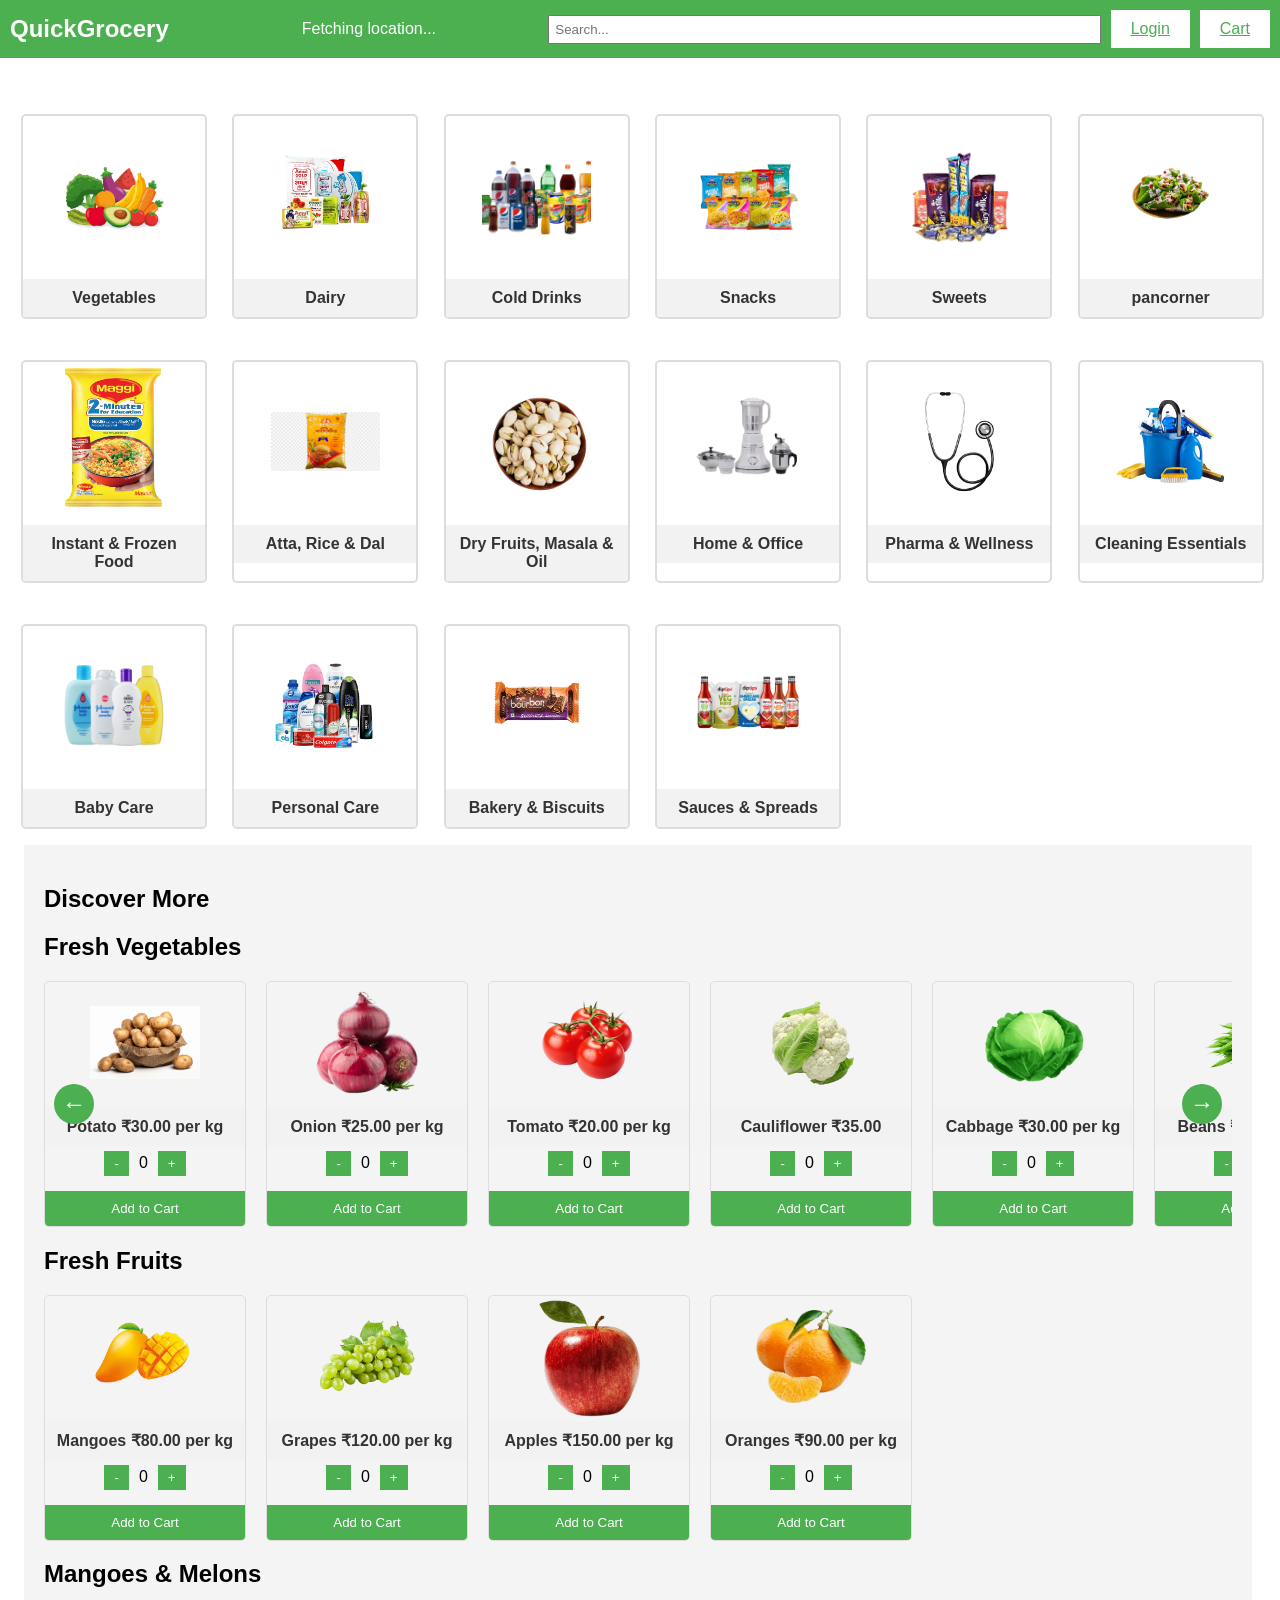
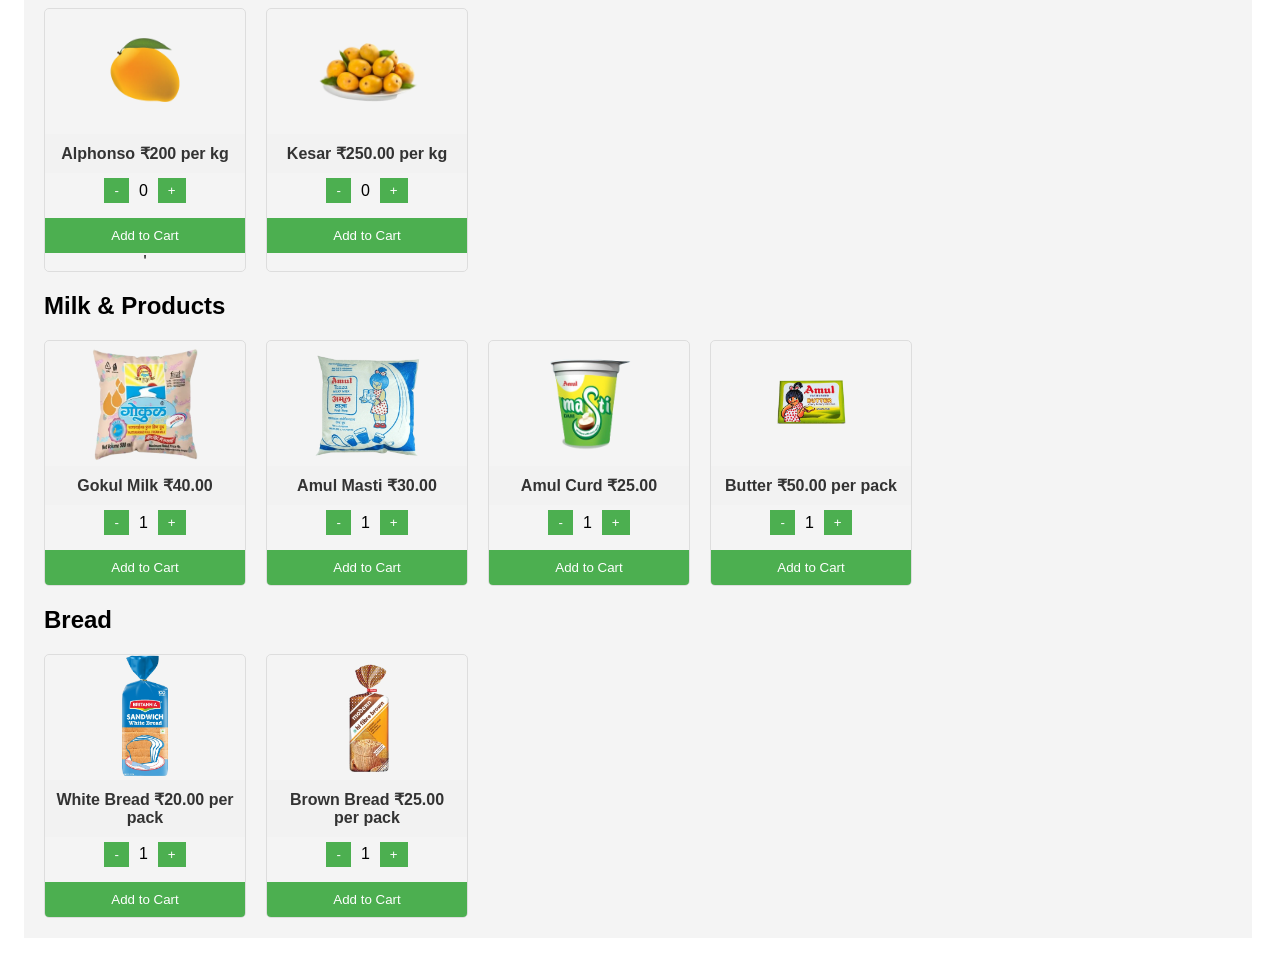
<file: index.html>
<!DOCTYPE html>
<html lang="en">
<head>
    <meta charset="UTF-8">
    <meta name="viewport" content="width=device-width, initial-scale=1.0">
    <title>Quick Grocery Store</title>
</head>
<body>
    <header>
        <div class="logo">QuickGrocery</div>
        <div class="location" id="location">Fetching location...</div>
        <input type="text" class="search" placeholder="Search...">
        <a href="login.html" class="login">Login</a>
        <a href="cart.html" class="cart">Cart</a>
    </header>
    <main>
       <main>
    <section>
        <div class="sections">
           
            <figure class="section">
                <a href="vegetables.html">
                    <img src="Src/vegitable.png" alt="Vegetables">
                    <figcaption class="section-name">Vegetables</figcaption>
                </a>
            </figure>
            <figure class="section">
                <a href="dairy.html">
                    <img src="Src/dairy.png" alt="Dairy">
                    <figcaption class="section-name">Dairy</figcaption>
                </a>
            </figure>
            <figure class="section">
                <a href="colddrinks.html">
                    <img src="Src/cols.png" alt="Cold Drinks">
                    <figcaption class="section-name">Cold Drinks</figcaption>
                </a>
            </figure>
            <figure class="section">
                <a href="snacks.html">
                    <img src="Src/snacs.png" alt="Snacks">
                    <figcaption class="section-name">Snacks</figcaption>
                </a>
            </figure>
            <figure class="section">
                <a href="sweets.html">
                    <img src="Src/sweet.png" alt="Sweets">
                    <figcaption class="section-name">Sweets</figcaption>
                </a>
            </figure>
            <figure class="section">
                <a href="pancorner.html">
                    <img src="Src/paan.png" alt="pancorner">
                    <figcaption class="section-name">pancorner</figcaption>
                </a>
            </figure>
            <figure class="section">
                <a href=" Instant & Frozen Food.html">
                    <img src="Src/Instant & Frozen Food.png" alt=" Instant & Frozen Food e">
                    <figcaption class="section-name"> Instant & Frozen Food </figcaption>
                </a>
            </figure>
            <figure class="section">
                <a href=" Atta, Rice & Dal.html">
                    <img src="Src/Atta.png" alt=" Atta, Rice & Dal">
                    <figcaption class="section-name"> Atta, Rice & Dal</figcaption>
                </a>
            </figure>
            <figure class="section">
                <a href="Dry Fruits, Masala & Oil.html">
                    <img src="Src/Dry Fruits, Masala & Oil.png" alt="Dry Fruits, Masala & Oil">
                    <figcaption class="section-name">Dry Fruits, Masala & Oil</figcaption>
                </a>
            </figure>
            <figure class="section">
                <a href="Home & Office.html">
                    <img src="Src/Home.png" alt="Home & Office">
                    <figcaption class="section-name">Home & Office</figcaption>
                </a>
            </figure>
            <figure class="section">
                <a href=" Pharma & Wellness ">
                    <img src="Src/pharma.png" alt=" Pharma & Wellness ">
                    <figcaption class="section-name"> Pharma & Wellness </figcaption>
                </a>
            </figure>
            <figure class="section">
                <a href="Cleaning Essentials.html">
                    <img src="Src/Cleaning Essentials.png" alt="Cleaning Essentials">
                    <figcaption class="section-name">Cleaning Essentials</figcaption>
                </a>
            </figure>
            <figure class="section">
                <a href="Baby Care.html">
                    <img src="Src/Baby Care.png" alt="Baby Care">
                    <figcaption class="section-name">Baby Care</figcaption>
                </a>
            </figure>
            <figure class="section">
                <a href="Personal Care.html">
                    <img src="Src/Personal Care.png" alt="Personal Care">
                    <figcaption class="section-name">Personal Care</figcaption>
                </a>
            </figure>
            <figure class="section">
                <a href="Bakery & Biscuits.html">
                    <img src="Src/Bakery & Biscuits.png" alt="Bakery & Biscuits">
                    <figcaption class="section-name">Bakery & Biscuits</figcaption>
                </a>
            </figure>
            <figure class="section">
                <a href="Sauces & Spreads.html">
                    <img src="Src/Sauces & Spreads.png" alt="Sauces & Spreads">
                    <figcaption class="section-name">Sauces & Spreads</figcaption>
                </a>
            </figure>
            </div>
       
    </section>
<section>
        <!-- Discover More Section -->
        <div class="discover-more">
            <h2>Discover More</h2>
            <div class="products" id="products"></div>
            <div class="content">
                <section id="fresh-vegetables">
                    <h2>Fresh Vegetables</h2>
                    <div class="product-container">
                        <button class="nav-arrow left-arrow">&larr;</button>
                        <div class="product-wrapper">
                            <div class="product">
                                <img src="Src/vegitable/fresh/potato.png" alt="Potato">
                                <div class="product-info">
                                    <span>Potato</span>
                                    <span>₹30.00 per kg</span>
                                </div>
                                <div class="quantity-controls">
                                    <button class="decrement">-</button>
                                    <span class="quantity-display">0</span>
                                    <button class="increment">+</button>
                                </div>
                                <button class="add-to-cart">Add to Cart</button>
                            </div>
                            <div class="product">
                                <img src="Src/vegitable/fresh/onion.png" alt="Onion">
                                <div class="product-info">
                                    <span>Onion</span>
                                    <span>₹25.00 per kg</span>
                                </div>
                                <div class="quantity-controls">
                                    <button class="decrement">-</button>
                                    <span class="quantity-display">0</span>
                                    <button class="increment">+</button>
                                </div>
                                <button class="add-to-cart">Add to Cart</button>
                            </div>
                            <div class="product">
                                <img src="Src/vegitable/fresh/tomoto.png" alt="Tomato">
                                <div class="product-info">
                                    <span>Tomato</span>
                                    <span>₹20.00 per kg</span>
                                </div>
                                <div class="quantity-controls">
                                    <button class="decrement">-</button>
                                    <span class="quantity-display">0</span>
                                    <button class="increment">+</button>
                                </div>
                                <button class="add-to-cart">Add to Cart</button>
                            </div>
                            <div class="product">
                                <img src="Src/vegitable/fresh/cauliflower.png" alt="Cauliflower">
                                <div class="product-info">
                                    <span>Cauliflower</span>
                                    <span>₹35.00 </span>
                                </div>
                                <div class="quantity-controls">
                                    <button class="decrement">-</button>
                                    <span class="quantity-display">0</span>
                                    <button class="increment">+</button>
                                </div>
                                <button class="add-to-cart">Add to Cart</button>
                            </div>
                            <div class="product">
                                <img src="Src/vegitable/fresh/cabage.png" alt="Cabbage">
                                <div class="product-info">
                                    <span>Cabbage</span>
                                    <span>₹30.00 per kg</span>
                                </div>
                                <div class="quantity-controls">
                                    <button class="decrement">-</button>
                                    <span class="quantity-display">0</span>
                                    <button class="increment">+</button>
                                </div>
                                <button class="add-to-cart">Add to Cart</button>
                            </div>
                            <div class="product">
                                <img src="Src/vegitable/fresh/bean.png" alt="Beans">
                                <div class="product-info">
                                    <span>Beans</span>
                                    <span>₹40.00 per kg</span>
                                </div>
                                <div class="quantity-controls">
                                    <button class="decrement">-</button>
                                    <span class="quantity-display">0</span>
                                    <button class="increment">+</button>
                                </div>
                                <button class="add-to-cart">Add to Cart</button>
                            </div>
                            <div class="product">
                                <img src="Src/vegitable/fresh/Cucumber.png" alt="Cucumber">
                                <div class="product-info">
                                    <span>Cucumber</span>
                                    <span>₹25.00 </span>
                                </div>
                                <div class="quantity-controls">
                                    <button class="decrement">-</button>
                                    <span class="quantity-display">0</span>
                                    <button class="increment">+</button>
                                </div>
                                <button class="add-to-cart">Add to Cart</button>
                            </div>
                            <div class="product">
                                <img src="Src/vegitable/fresh/Peas.png" alt="Frozen Peas">
                                <div class="product-info">
                                    <span> Peas</span>
                                    <span>₹60.00 per kg</span>
                                </div>
                                <div class="quantity-controls">
                                    <button class="decrement">-</button>
                                    <span class="quantity-display">0</span>
                                    <button class="increment">+</button>
                                </div>
                                <button class="add-to-cart">Add to Cart</button>
                            </div>
                        </div>
                        <button class="nav-arrow right-arrow">&rarr;</button>
                    </div>
                </section>
                
                <section id="fresh-fruits">
                    <h2>Fresh Fruits</h2>
                    <div class="subcategory">
                        <div class="product">
                            <img src="Src/vegitable/fruits/mango.png" alt="Mangoes">
                            <div class="product-info">
                                <span>Mangoes</span>
                                <span>₹80.00 per kg</span>   
                            </div>
                            
                            <div class="quantity-controls">
                                <button class="decrement">-</button>
                                <span class="quantity-display">0</span>
                                <button class="increment">+</button>
                            </div>
                            <button class="add-to-cart">Add to Cart</button>
                        </div>
                        
                        <div class="product">
                            <img src="Src/vegitable/fruits/Grapes.png" alt="Grapes">
                            <div class="product-info">
                                <span>Grapes</span>
                                <span>₹120.00 per kg</span>
                            </div>
                            <div class="quantity-controls">
                                <button class="decrement">-</button>
                                <span class="quantity-display">0</span>
                                <button class="increment">+</button>
                            </div>
                            <button class="add-to-cart">Add to Cart</button>
                        </div>
                        <div class="product">
                            <img src="Src/vegitable/fruits/Apples.png" alt="Apples">
                            <div class="product-info">
                                <span>Apples</span>
                                <span>₹150.00 per kg</span>
                            </div>
                            <div class="quantity-controls">
                                <button class="decrement">-</button>
                                <span class="quantity-display">0</span>
                                <button class="increment">+</button>
                            </div>
                            <button class="add-to-cart">Add to Cart</button>
                        </div>
                        
                        <div class="product">
                            <img src="Src/vegitable/fruits/Oranges.png" alt="Oranges">
                            <div class="product-info">
                                <span>Oranges</span>
                                <span>₹90.00 per kg</span>
                            </div>
                            <div class="quantity-controls">
                                <button class="decrement">-</button>
                                <span class="quantity-display">0</span>
                                <button class="increment">+</button>
                            </div>
                            <button class="add-to-cart">Add to Cart</button>
                        </div>
                        
                </section>
                <section id="mangoes-melons">
                    <h2>Mangoes & Melons</h2>
                    <div class="subcategory">
                        <div class="product">
                            <img src="Src/vegitable/Mango/alpson.png" alt="Alphonso">
                            <div class="product-info">
                                <span>Alphonso</span>
                                <span>₹200 per kg</span>
                                
                            </div>
                            <div class="quantity-controls">
                                <button class="decrement">-</button>
                                <span class="quantity-display">0</span>
                                <button class="increment">+</button>
                            </div>
                            <button class="add-to-cart">Add to Cart</button>'
                        </div>
                        <div class="product">
                            <img src="Src/vegitable/Mango/kesar.png" alt="Devgad Kesar">
                            <div class="product-info">
                                <span>Kesar</span>
                                <span>₹250.00 per kg</span>
                            </div>
                            <div class="quantity-controls">
                                <button class="decrement">-</button>
                                <span class="quantity-display">0</span>
                                <button class="increment">+</button>
                            </div>
                            <button class="add-to-cart">Add to Cart</button>
                        </div>
                        </div></section>
                        <div class="content">
                            <section id="milk-products">
                                <h2>Milk & Products</h2>
                                <div class="subcategory">
                                    <div class="product">
                                        <img src="Src/milk/milk/gokul.png" alt="Gokul Milk">
                                        <div class="product-info">
                                            <span>Gokul Milk</span>
                                            <span>₹40.00 </span>
                                        </div>
                                        <div class="quantity-controls">
                                            <button class="decrement">-</button>
                                            <span class="quantity-display">1</span>
                                            <button class="increment">+</button>
                                        </div>
                                        <button class="add-to-cart">Add to Cart</button>
                                    </div>
                                    <div class="product">
                                        <img src="Src/milk/milk/amul.png" alt="Amul Masti">
                                        <div class="product-info">
                                            <span>Amul Masti</span>
                                            <span>₹30.00 </span>
                                        </div>
                                        <div class="quantity-controls">
                                            <button class="decrement">-</button>
                                            <span class="quantity-display">1</span>
                                            <button class="increment">+</button>
                                        </div>
                                        <button class="add-to-cart">Add to Cart</button>
                                    </div>
                                    <div class="product">
                                        <img src="Src/milk/milk/curd.png" alt="Amul Curd">
                                        <div class="product-info">
                                            <span>Amul Curd</span>
                                            <span>₹25.00 </span>
                                        </div>
                                        <div class="quantity-controls">
                                            <button class="decrement">-</button>
                                            <span class="quantity-display">1</span>
                                            <button class="increment">+</button>
                                        </div>
                                        <button class="add-to-cart">Add to Cart</button>
                                    </div>
                                    <div class="product">
                                        <img src="Src/milk/milk/butter.png" alt="Butter">
                                        <div class="product-info">
                                            <span>Butter</span>
                                            <span>₹50.00 per pack</span>
                                        </div>
                                        <div class="quantity-controls">
                                            <button class="decrement">-</button>
                                            <span class="quantity-display">1</span>
                                            <button class="increment">+</button>
                                        </div>
                                        <button class="add-to-cart">Add to Cart</button>
                                    </div>
                                </div>
                            </section>
                            <section id="bread">
                                <h2>Bread</h2>
                                <div class="subcategory">
                                    <div class="product">
                                        <img src="Src/milk/bread/whitebread.png" alt="White Bread">
                                        <div class="product-info">
                                            <span>White Bread</span>
                                            <span>₹20.00 per pack</span>
                                        </div>
                                        <div class="quantity-controls">
                                            <button class="decrement">-</button>
                                            <span class="quantity-display">1</span>
                                            <button class="increment">+</button>
                                        </div>
                                        <button class="add-to-cart">Add to Cart</button>
                                    </div>
                                    <div class="product">
                                        <img src="Src/milk/bread/brown.png" alt="Brown Bread">
                                        <div class="product-info">
                                            <span>Brown Bread</span>
                                            <span>₹25.00 per pack</span>
                                        </div>
                                        <div class="quantity-controls">
                                            <button class="decrement">-</button>
                                            <span class="quantity-display">1</span>
                                            <button class="increment">+</button>
                                        </div>
                                        <button class="add-to-cart">Add to Cart</button>
                                    </div>
                                </div>
                            </section>
                            
        </div>
    </section>
    </main>
    <script src="script.js"></script>
</body>
<style>
/* ... existing styles ... */
body {
    font-family: Arial, sans-serif;
    margin: 0;
    padding: 0;
}

header {
    display: flex;
    align-items: center;
    background-color: #4CAF50;
    padding: 10px;
    color: white;
}

.logo {
    flex: 1;
    font-size: 24px;
    font-weight: bold;
}

.location {
    flex: 2;
    text-align: center;
}

.search {
    flex: 3;
    padding: 5px;
}

.login, .cart {
    padding: 10px 20px;
    background-color: white;
    color: #4CAF50;
    border: none;
    cursor: pointer;
    margin-left: 10px;
}

main {
    padding: 20px;
}

.sections {
   
    display: grid;
    grid-template-columns: repeat(auto-fit, minmax(200px, 1fr));
    gap: 9px;
    margin-left: -59px;
}

        .section {
            border: 2px solid #ddd;
            border-radius: 5px;
            overflow: hidden;
            text-align: center;
            width: 90%;
        }

        section img {
    width: 60%;
    height: 159px;
    object-fit: contain;
}
        .section-name {
            padding: 10px;
            background-color: #f2f2f2;
            font-weight: bold;
            color: #333;
        }

        .section a {
            text-decoration: none;
            color: inherit;
        }

.discover-more {
    padding: 20px;
    background-color: #f4f4f4;
    margin-left: 59px;
    margin-left: -16px;
    width: 99%;
}

.scroll-container {
    position: relative;
    display: flex;
    align-items: center;
}
.product-container {
    display: flex;
    align-items: center;
    position: relative;
}

.product-wrapper {
    display: flex;
    overflow: hidden;
    scroll-behavior: smooth;
    width: 100%; /* Adjust this to fit your design */
}

.product {
    flex: 0 0 200px; /* Adjust the width of each product */
    margin-right: 10px;
}

.nav-arrow {
    border: none;
    background-color: #4CAF50;
    color: white;
    font-size: 24px;
    border-radius: 50%;
    width: 40px;
    height: 40px;
    display: flex;
    justify-content: center;
    align-items: center;
    cursor: pointer;
    position: absolute;
    top: 50%;
    transform: translateY(-50%);
}

.left-arrow {
    left: 10px;
}

.right-arrow {
    right: 10px;
}

.nav-arrow:hover {
    background-color: #45a049;
}

.subcategory {
    display: flex;
    overflow-x: auto;
    scroll-behavior: smooth;
    width: 100%;
}

.product {
    flex: 0 0 auto;
    width: 200px;
    margin-right: 20px;
    border: 1px solid #ddd;
    border-radius: 5px;
    overflow: hidden;
    text-align: center;
}

.product img {
    
    width: 55%;
    height: 121px;
}


.product-info {
    padding: 10px;
    background-color: #f2f2f2;
    font-weight: bold;
    color: #333;
}

.quantity-controls {
    display: flex;
    justify-content: center;
    align-items: center;
    padding: 5px;
}

.quantity-controls button {
    background-color: #4CAF50;
    color: white;
    border: none;
    padding: 5px 10px;
    cursor: pointer;
}

.quantity-display {
    margin: 0 10px;
}

.add-to-cart {
    margin-top: 10px;
    background-color: #4CAF50;
    color: white;
    border: none;
    padding: 10px;
    cursor: pointer;
    width: 100%;
}

.scroll-button {
    background-color: rgba(0, 0, 0, 0.5);
    color: white;
    border: none;
    padding: 10px;
    cursor: pointer;
    position: absolute;
    top: 50%;
    transform: translateY(-50%);
}

.left-button {
    left: 0;
}

.right-button {
    right: 0;
}
</style>
<script>
   const leftArrow = document.querySelector('.left-arrow');
const rightArrow = document.querySelector('.right-arrow');
const productWrapper = document.querySelector('.product-wrapper');

leftArrow.addEventListener('click', () => {
    productWrapper.scrollBy({
        left: -200, // Adjust this value based on the width of each product
        behavior: 'smooth'
    });
});

rightArrow.addEventListener('click', () => {
    productWrapper.scrollBy({
        left: 200, // Adjust this value based on the width of each product
        behavior: 'smooth'
    });
});

document.addEventListener('DOMContentLoaded', () => {
            const products = document.querySelectorAll('.product');

            products.forEach(product => {
                const quantityDisplay = product.querySelector('.quantity-display');
                const incrementButton = product.querySelector('.increment');
                const decrementButton = product.querySelector('.decrement');
                const addToCartButton = product.querySelector('.add-to-cart');

                let quantity = 0;
                const price = parseFloat(product.querySelector('.product-info span:last-child').textContent.replace('₹', '').replace(' per kg', '')); // Price per kg
                const maxQuantity = 6;
                const minQuantity = 0;

                incrementButton.addEventListener('click', () => {
                    if (quantity < maxQuantity) {
                        quantity++;
                        quantityDisplay.textContent = quantity;
                    }
                });

                decrementButton.addEventListener('click', () => {
                    if (quantity > minQuantity) {
                        quantity--;
                        quantityDisplay.textContent = quantity;
                    }
                });

                addToCartButton.addEventListener('click', () => {
                    const total = quantity * price;
                   
                    updateCart(product.querySelector('.product-info span:first-child').textContent, quantity, total);
                });

                function updateCart(itemName, quantity, total) {
                    const cart = JSON.parse(localStorage.getItem('cart')) || [];
                    cart.push({ itemName, quantity, total });
                    localStorage.setItem('cart', JSON.stringify(cart));
                }
            });
        });

</script>
</html>
</file>
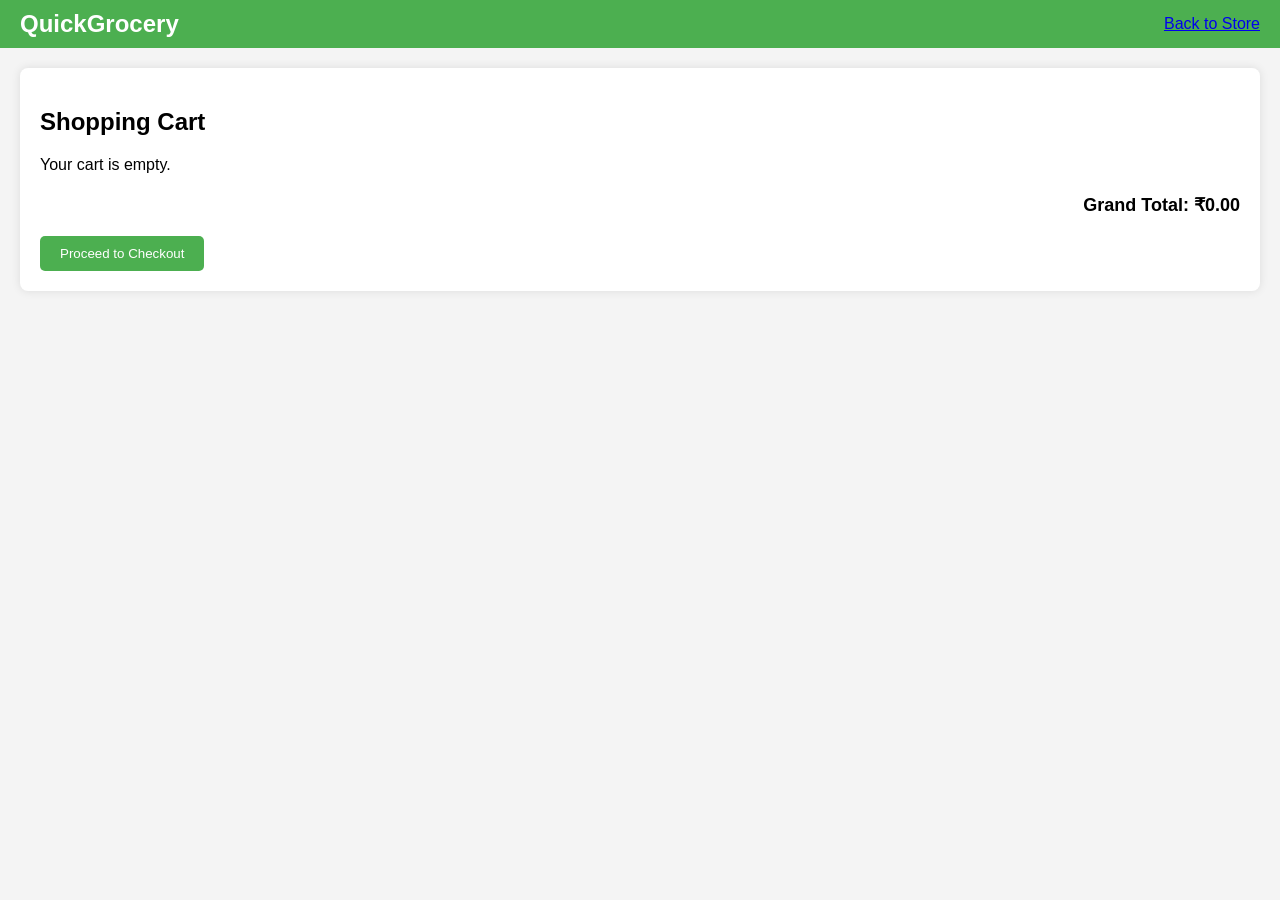
<file: cart.html>
<!DOCTYPE html>
<html lang="en">
<head>
    <meta charset="UTF-8">
    <meta name="viewport" content="width=device-width, initial-scale=1.0">
    <title>Cart - Quick Grocery Store</title>
    <style>
        body {
            font-family: Arial, sans-serif;
            margin: 0;
            padding: 0;
            background-color: #f4f4f4;
        }

        header {
            display: flex;
            align-items: center;
            justify-content: space-between;
            background-color: #4CAF50;
            color: white;
            padding: 10px 20px;
        }

        header .logo {
            font-size: 24px;
            font-weight: bold;
        }

        main {
            padding: 20px;
        }

        .cart-container {
            background-color: white;
            padding: 20px;
            border-radius: 8px;
            box-shadow: 0 0 10px rgba(0, 0, 0, 0.1);
        }

        .cart-item {
            display: flex;
            justify-content: space-between;
            align-items: center;
            padding: 10px 0;
            border-bottom: 1px solid #ddd;
        }

        .cart-item:last-child {
            border-bottom: none;
        }

        .cart-item img {
            width: 50px;
            height: 50px;
            object-fit: cover;
            margin-right: 10px;
        }

        .cart-item-info {
            display: flex;
            align-items: center;
        }

        .cart-item-info span {
            margin-right: 20px; /* Increased margin for sufficient gap */
        }

        .cart-item-total {
            font-weight: bold;
            margin-right: 20px; /* Increased margin for sufficient gap */
        }

        .delete-button {
            background-color: #ff4c4c;
            color: white;
            border: none;
            padding: 5px 10px;
            cursor: pointer;
            border-radius: 5px;
        }

        .checkout-button {
            margin-top: 20px;
            padding: 10px 20px;
            background-color: #4CAF50;
            color: white;
            border: none;
            cursor: pointer;
            border-radius: 5px;
        }

        .total-price {
            font-size: 18px;
            font-weight: bold;
            text-align: right;
            margin-top: 20px;
        }
    </style>
</head>
<body>
    <header>
        <div class="logo">QuickGrocery</div>
        <a href="index.html" class="back-to-store">Back to Store</a>
    </header>
    <main>
        <div class="cart-container">
            <h2>Shopping Cart</h2>
            <div id="cart-items"></div>
            
            <div class="total-price" id="total-price"></div>
            <button class="checkout-button">Proceed to Checkout</button>
        </div>
    </main>
    <script>
        document.addEventListener('DOMContentLoaded', () => {
            const cartItemsContainer = document.getElementById('cart-items');
            const totalPriceContainer = document.getElementById('total-price');
            const cart = JSON.parse(localStorage.getItem('cart')) || [];

            function displayCartItems() {
                cartItemsContainer.innerHTML = '';
                let grandTotal = 0;
                
                if (cart.length === 0) {
                    cartItemsContainer.innerHTML = '<p>Your cart is empty.</p>';
                } else {
                    cart.forEach((item, index) => {
                        const cartItem = document.createElement('div');
                        cartItem.className = 'cart-item';

                        grandTotal += item.total;

                        cartItem.innerHTML = `
                            <div class="cart-item-info">
                               
                                <span>${item.itemName}</span>
                                <span>Quantity: ${item.quantity}</span>
                                <span>₹${item.total.toFixed(2)}</span>
                            </div>
                            <button class="delete-button" data-index="${index}">Delete</button>
                        `;

                        cartItemsContainer.appendChild(cartItem);
                    });

                    document.querySelectorAll('.delete-button').forEach(button => {
                        button.addEventListener('click', () => {
                            const index = button.getAttribute('data-index');
                            cart.splice(index, 1);
                            localStorage.setItem('cart', JSON.stringify(cart));
                            displayCartItems();
                        });
                    });
                }

                totalPriceContainer.textContent = `Grand Total: ₹${grandTotal.toFixed(2)}`;
            }

            displayCartItems();
        });
    </script>
</body>
</html>
</file>
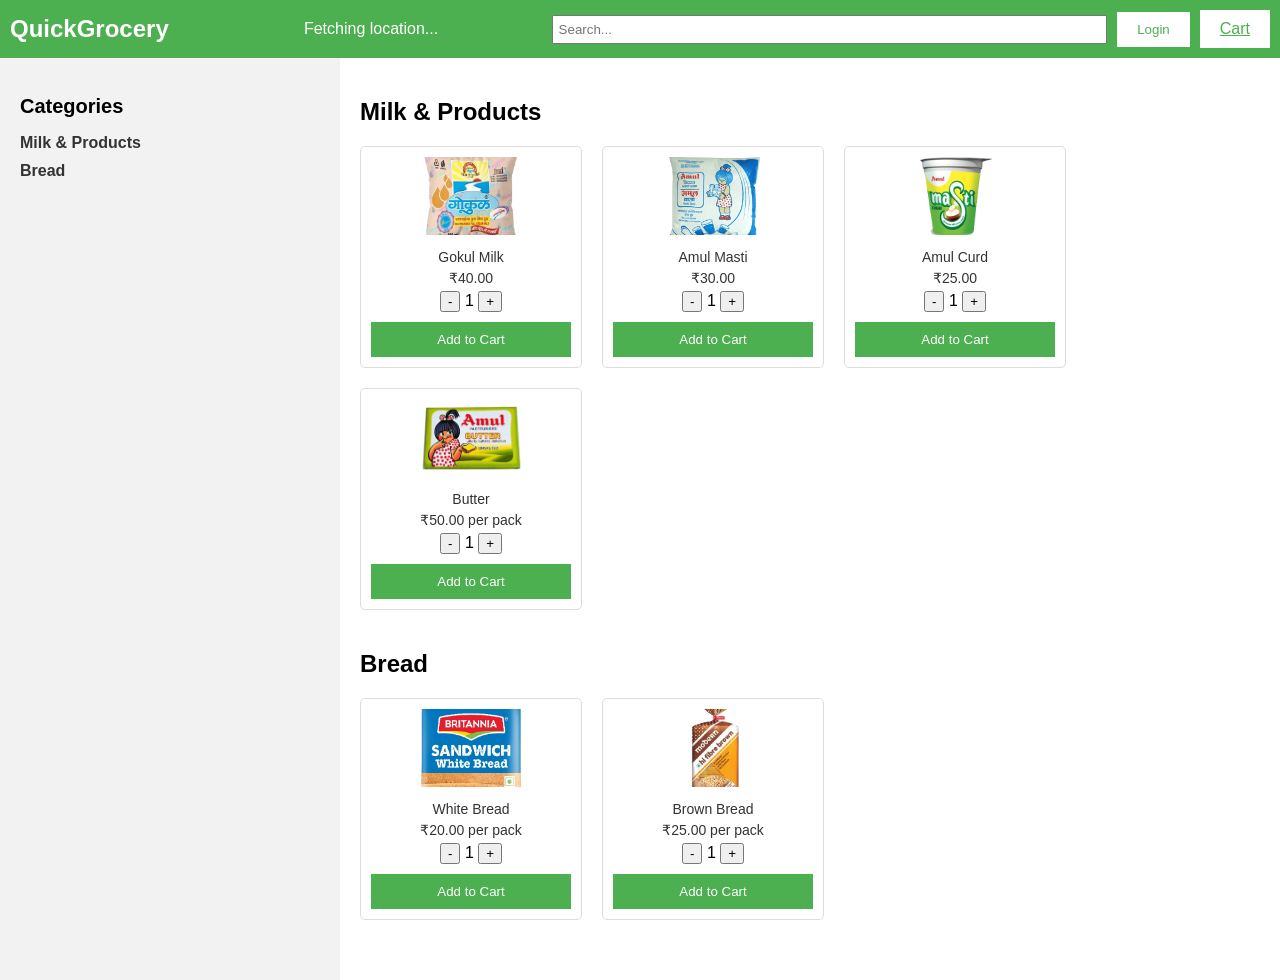
<file: dairy.html>
<!DOCTYPE html>
<html lang="en">
<head>
    <meta charset="UTF-8">
    <meta name="viewport" content="width=device-width, initial-scale=1.0">
    <title>Dairy Products - Quick Grocery Store</title>
    <link rel="stylesheet" href="styles.css">
</head>
<body>
    <header>
        <div class="logo">QuickGrocery</div>
        <div class="location" id="location">Fetching location...</div>
        <input type="text" class="search" placeholder="Search...">
        <button class="login">Login</button>
        <a href="cart.html" class="cart">Cart</a>
    </header>
    
    <script>
        document.addEventListener('DOMContentLoaded', () => {
            const products = document.querySelectorAll('.product');

            products.forEach(product => {
                const quantityDisplay = product.querySelector('.quantity-display');
                const incrementButton = product.querySelector('.increment');
                const decrementButton = product.querySelector('.decrement');
                const addToCartButton = product.querySelector('.add-to-cart');

                let quantity = 1;
                const price = parseFloat(product.querySelector('.product-info span:last-child').textContent.replace('₹', '').replace(' per kg', '')); // Price per kg
                const maxQuantity = 6;
                const minQuantity = 1;

                incrementButton.addEventListener('click', () => {
                    if (quantity < maxQuantity) {
                        quantity++;
                        quantityDisplay.textContent = quantity;
                    }
                });

                decrementButton.addEventListener('click', () => {
                    if (quantity > minQuantity) {
                        quantity--;
                        quantityDisplay.textContent = quantity;
                    }
                });

                addToCartButton.addEventListener('click', () => {
                    const total = quantity * price;
                    alert(`Added ${quantity} ${product.querySelector('.product-info span:first-child').textContent}(s) to cart for ₹${total}`);
                    updateCart(product.querySelector('.product-info span:first-child').textContent, quantity, total);
                });

                function updateCart(itemName, quantity, total) {
                    const cart = JSON.parse(localStorage.getItem('cart')) || [];
                    cart.push({ itemName, quantity, total });
                    localStorage.setItem('cart', JSON.stringify(cart));
                }
            });
        });
    </script>
    <main>
        <div class="sidebar">
            <div class="category">
                <h2>Categories</h2>
                <ul>
                    <li><a href="#milk-products">Milk & Products</a></li>
                    <li><a href="#bread">Bread</a></li>
                </ul>
            </div>
        </div>
        <div class="content">
            <section id="milk-products">
                <h2>Milk & Products</h2>
                <div class="subcategory">
                    <div class="product">
                        <img src="Src/milk/milk/gokul.png" alt="Gokul Milk">
                        <div class="product-info">
                            <span>Gokul Milk</span>
                            <span>₹40.00 </span>
                        </div>
                        <div class="quantity-controls">
                            <button class="decrement">-</button>
                            <span class="quantity-display">1</span>
                            <button class="increment">+</button>
                        </div>
                        <button class="add-to-cart">Add to Cart</button>
                    </div>
                    <div class="product">
                        <img src="Src/milk/milk/amul.png" alt="Amul Masti">
                        <div class="product-info">
                            <span>Amul Masti</span>
                            <span>₹30.00 </span>
                        </div>
                        <div class="quantity-controls">
                            <button class="decrement">-</button>
                            <span class="quantity-display">1</span>
                            <button class="increment">+</button>
                        </div>
                        <button class="add-to-cart">Add to Cart</button>
                    </div>
                    <div class="product">
                        <img src="Src/milk/milk/curd.png" alt="Amul Curd">
                        <div class="product-info">
                            <span>Amul Curd</span>
                            <span>₹25.00 </span>
                        </div>
                        <div class="quantity-controls">
                            <button class="decrement">-</button>
                            <span class="quantity-display">1</span>
                            <button class="increment">+</button>
                        </div>
                        <button class="add-to-cart">Add to Cart</button>
                    </div>
                    <div class="product">
                        <img src="Src/milk/milk/butter.png" alt="Butter">
                        <div class="product-info">
                            <span>Butter</span>
                            <span>₹50.00 per pack</span>
                        </div>
                        <div class="quantity-controls">
                            <button class="decrement">-</button>
                            <span class="quantity-display">1</span>
                            <button class="increment">+</button>
                        </div>
                        <button class="add-to-cart">Add to Cart</button>
                    </div>
                </div>
            </section>
            <section id="bread">
                <h2>Bread</h2>
                <div class="subcategory">
                    <div class="product">
                        <img src="Src/milk/bread/whitebread.png" alt="White Bread">
                        <div class="product-info">
                            <span>White Bread</span>
                            <span>₹20.00 per pack</span>
                        </div>
                        <div class="quantity-controls">
                            <button class="decrement">-</button>
                            <span class="quantity-display">1</span>
                            <button class="increment">+</button>
                        </div>
                        <button class="add-to-cart">Add to Cart</button>
                    </div>
                    <div class="product">
                        <img src="Src/milk/bread/brown.png" alt="Brown Bread">
                        <div class="product-info">
                            <span>Brown Bread</span>
                            <span>₹25.00 per pack</span>
                        </div>
                        <div class="quantity-controls">
                            <button class="decrement">-</button>
                            <span class="quantity-display">1</span>
                            <button class="increment">+</button>
                        </div>
                        <button class="add-to-cart">Add to Cart</button>
                    </div>
                </div>
            </section>
        </div>
    </main>
</body>
</html>
<style>
    
</style>
</file>
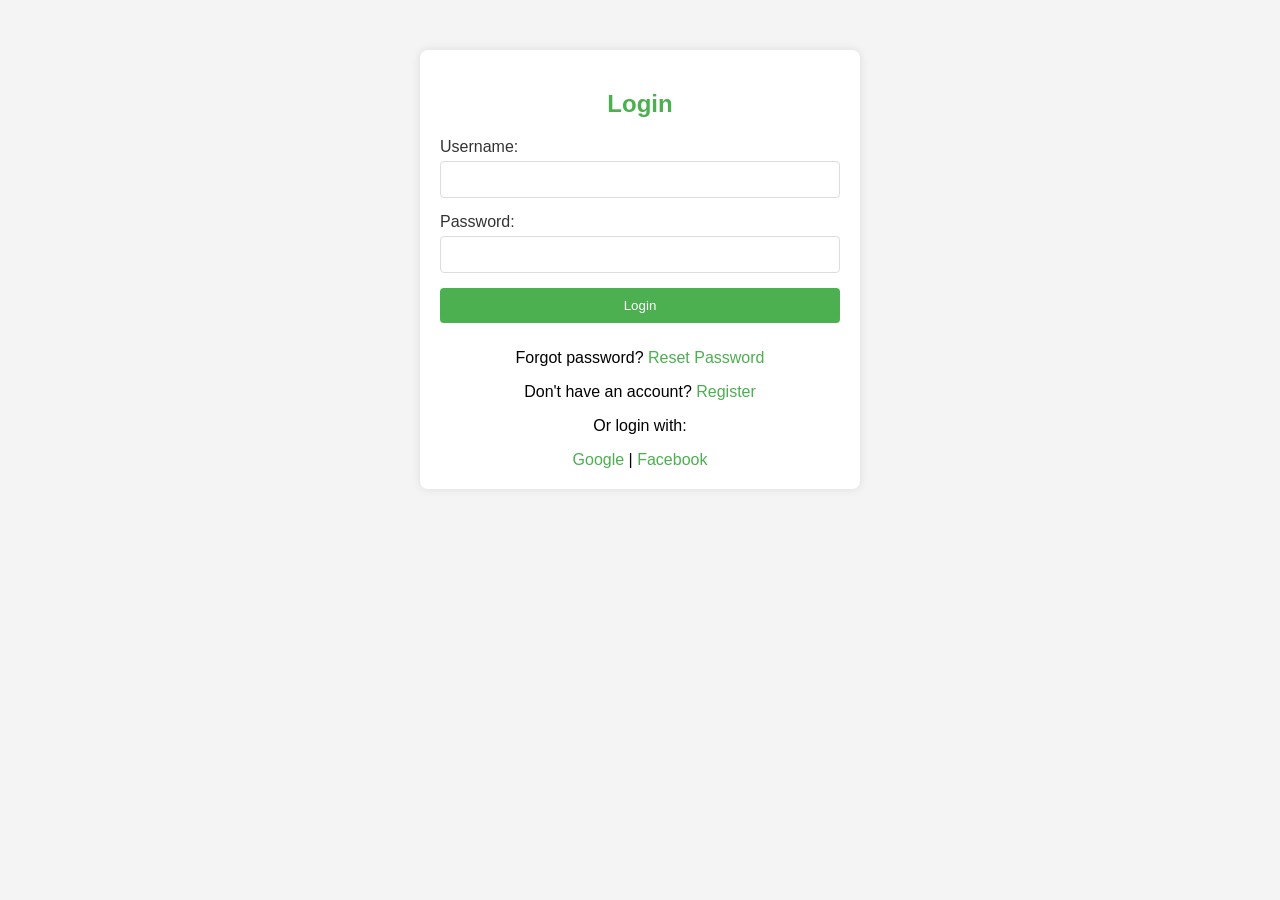
<file: login.html>
<!DOCTYPE html>
<html lang="en">
<head>
    <meta charset="UTF-8">
    <meta name="viewport" content="width=device-width, initial-scale=1.0">
    <title>Login</title>
    <style>
        body {
            font-family: Arial, sans-serif;
            margin: 0;
            padding: 0;
            background-color: #f4f4f4;
        }

        .container {
            max-width: 400px;
            margin: 50px auto;
            padding: 20px;
            background-color: white;
            box-shadow: 0 0 10px rgba(0, 0, 0, 0.1);
            border-radius: 8px;
        }

        h2 {
            text-align: center;
            color: #4CAF50;
        }

        form {
            display: flex;
            flex-direction: column;
        }

        label {
            margin-bottom: 5px;
            color: #333;
        }

        input {
            padding: 10px;
            margin-bottom: 15px;
            border: 1px solid #ddd;
            border-radius: 4px;
        }

        button {
            padding: 10px;
            background-color: #4CAF50;
            color: white;
            border: none;
            cursor: pointer;
            border-radius: 4px;
            margin-bottom: 10px;
        }

        button:hover {
            background-color: #45a049;
        }

        .link {
            text-align: center;
            margin-top: 10px;
        }

        .link a {
            color: #4CAF50;
            text-decoration: none;
        }

        .link a:hover {
            text-decoration: underline;
        }
    </style>
</head>
<body>
    <div class="container">
        <h2>Login</h2>
        <form action="backend/login.php" method="POST">
            <label for="username">Username:</label>
            <input type="text" id="username" name="username" required>

            <label for="password">Password:</label>
            <input type="password" id="password" name="password" required>

            <button type="submit">Login</button>
        </form>
        <div class="link">
            <p>Forgot password? <a href="reset_password.html">Reset Password</a></p>
            <p>Don't have an account? <a href="register.html">Register</a></p>
        </div>
        <div class="link">
            <p>Or login with:</p>
            <a href="backend/social_login.php?provider=google">Google</a> | 
            <a href="backend/social_login.php?provider=facebook">Facebook</a>
        </div>
    </div>
</body>
</html>
</file>
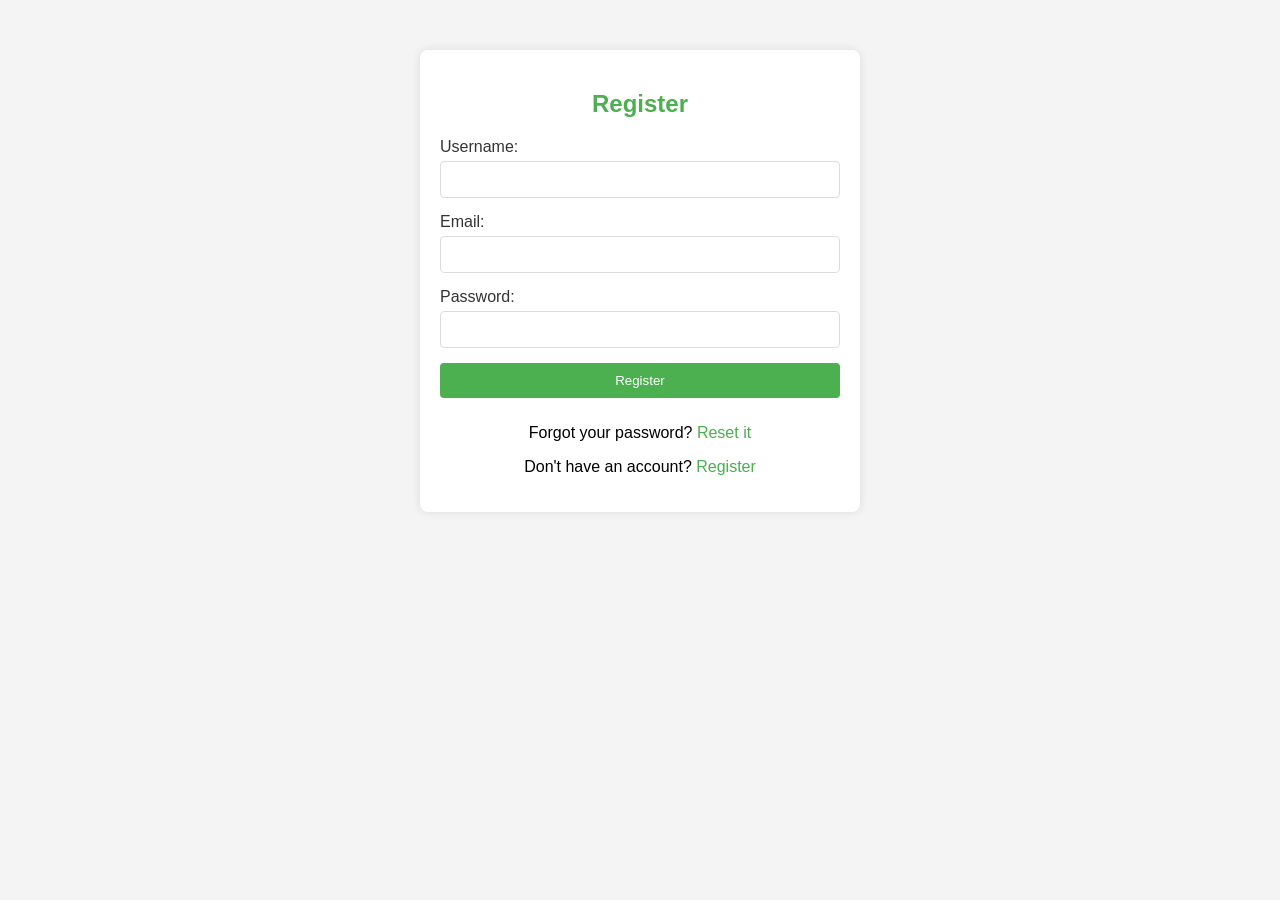
<file: register.html>
<!DOCTYPE html>
<html lang="en">
<head>
    <meta charset="UTF-8">
    <meta name="viewport" content="width=device-width, initial-scale=1.0">
    <title>Register</title>
    <style>
        body {
            font-family: Arial, sans-serif;
            margin: 0;
            padding: 0;
            background-color: #f4f4f4;
        }

        .container {
            max-width: 400px;
            margin: 50px auto;
            padding: 20px;
            background-color: white;
            box-shadow: 0 0 10px rgba(0, 0, 0, 0.1);
            border-radius: 8px;
        }

        h2 {
            text-align: center;
            color: #4CAF50;
        }

        form {
            display: flex;
            flex-direction: column;
        }

        label {
            margin-bottom: 5px;
            color: #333;
        }

        input {
            padding: 10px;
            margin-bottom: 15px;
            border: 1px solid #ddd;
            border-radius: 4px;
        }

        button {
            padding: 10px;
            background-color: #4CAF50;
            color: white;
            border: none;
            cursor: pointer;
            border-radius: 4px;
            margin-bottom: 10px;
        }

        button:hover {
            background-color: #45a049;
        }

        .link {
            text-align: center;
            margin-top: 10px;
        }

        .link a {
            color: #4CAF50;
            text-decoration: none;
        }

        .link a:hover {
            text-decoration: underline;
        }
    </style>
</head>
<body>
    <div class="container">
        <h2>Register</h2>
        
            
            <form action="register.php" method="POST">
                <label for="username">Username:</label>
                <input type="text" id="username" name="username" required>
    
                <label for="email">Email:</label>
                <input type="email" id="email" name="email" required>
    
                <label for="password">Password:</label>
                <input type="password" id="password" name="password" required>
    
                <button type="submit">Register</button>
            </form>
            <div class="link">
                <p>Forgot your password? <a href="reset_password.html">Reset it</a></p>
                <p>Don't have an account? <a href="register.html">Register</a></p>
            </div>
        </div>
    </div>
</body>
</html>
</file>
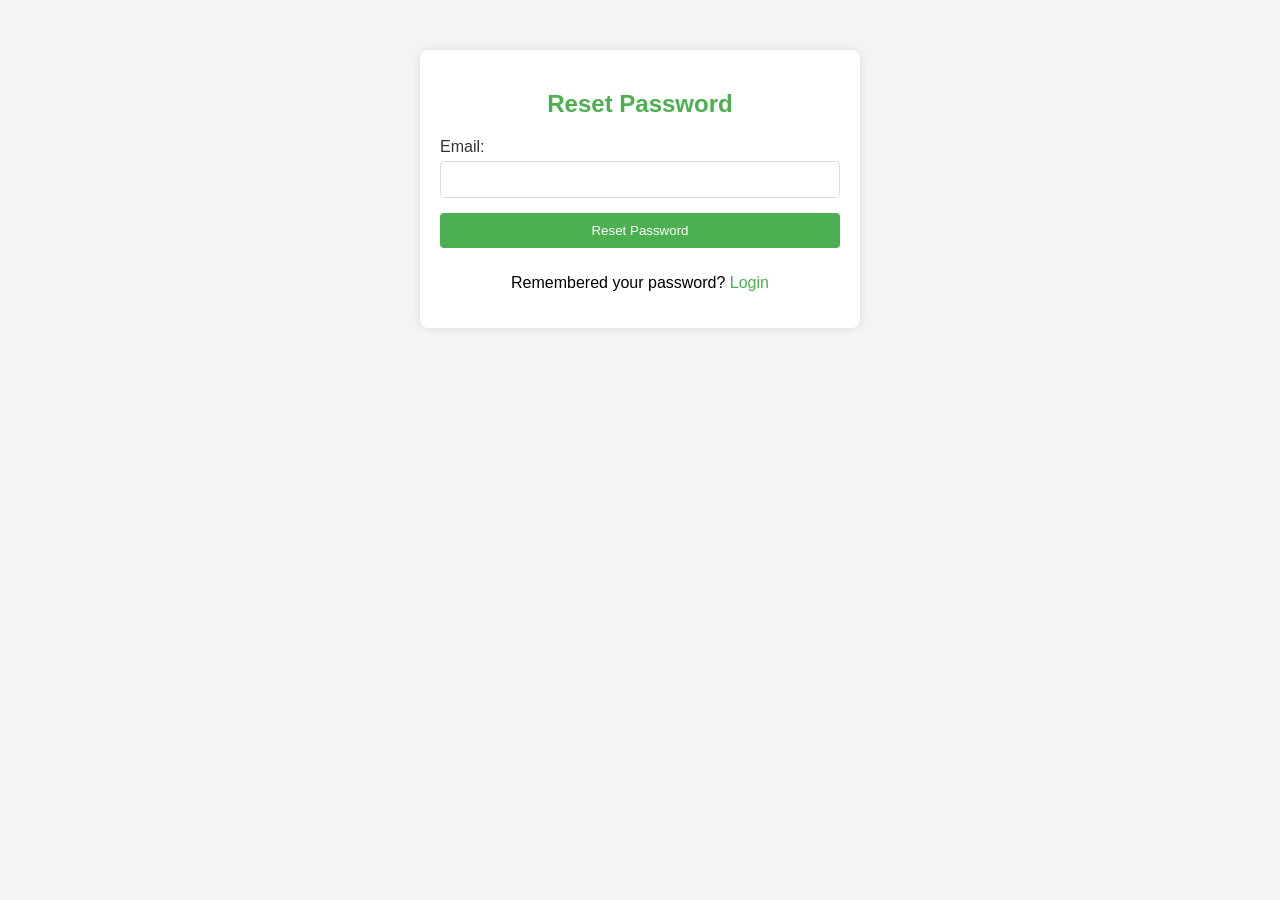
<file: reset_password.html>
<!DOCTYPE html>
<html lang="en">
<head>
    <meta charset="UTF-8">
    <meta name="viewport" content="width=device-width, initial-scale=1.0">
    <title>Reset Password</title>
    <style>
        body {
            font-family: Arial, sans-serif;
            margin: 0;
            padding: 0;
            background-color: #f4f4f4;
        }

        .container {
            max-width: 400px;
            margin: 50px auto;
            padding: 20px;
            background-color: white;
            box-shadow: 0 0 10px rgba(0, 0, 0, 0.1);
            border-radius: 8px;
        }

        h2 {
            text-align: center;
            color: #4CAF50;
        }

        form {
            display: flex;
            flex-direction: column;
        }

        label {
            margin-bottom: 5px;
            color: #333;
        }

        input {
            padding: 10px;
            margin-bottom: 15px;
            border: 1px solid #ddd;
            border-radius: 4px;
        }

        button {
            padding: 10px;
            background-color: #4CAF50;
            color: white;
            border: none;
            cursor: pointer;
            border-radius: 4px;
            margin-bottom: 10px;
        }

        button:hover {
            background-color: #45a049;
        }

        .link {
            text-align: center;
            margin-top: 10px;
        }

        .link a {
            color: #4CAF50;
            text-decoration: none;
        }

        .link a:hover {
            text-decoration: underline;
        }
    </style>
</head>
<body>
    <div class="container">
        <h2>Reset Password</h2>
        <form action="backend/reset_password.php" method="POST">
            <label for="email">Email:</label>
            <input type="email" id="email" name="email" required>

            <button type="submit">Reset Password</button>
        </form>
        <div class="link">
            <p>Remembered your password? <a href="login.html">Login</a></p>
        </div>
    </div>
</body>
</html>
</file>
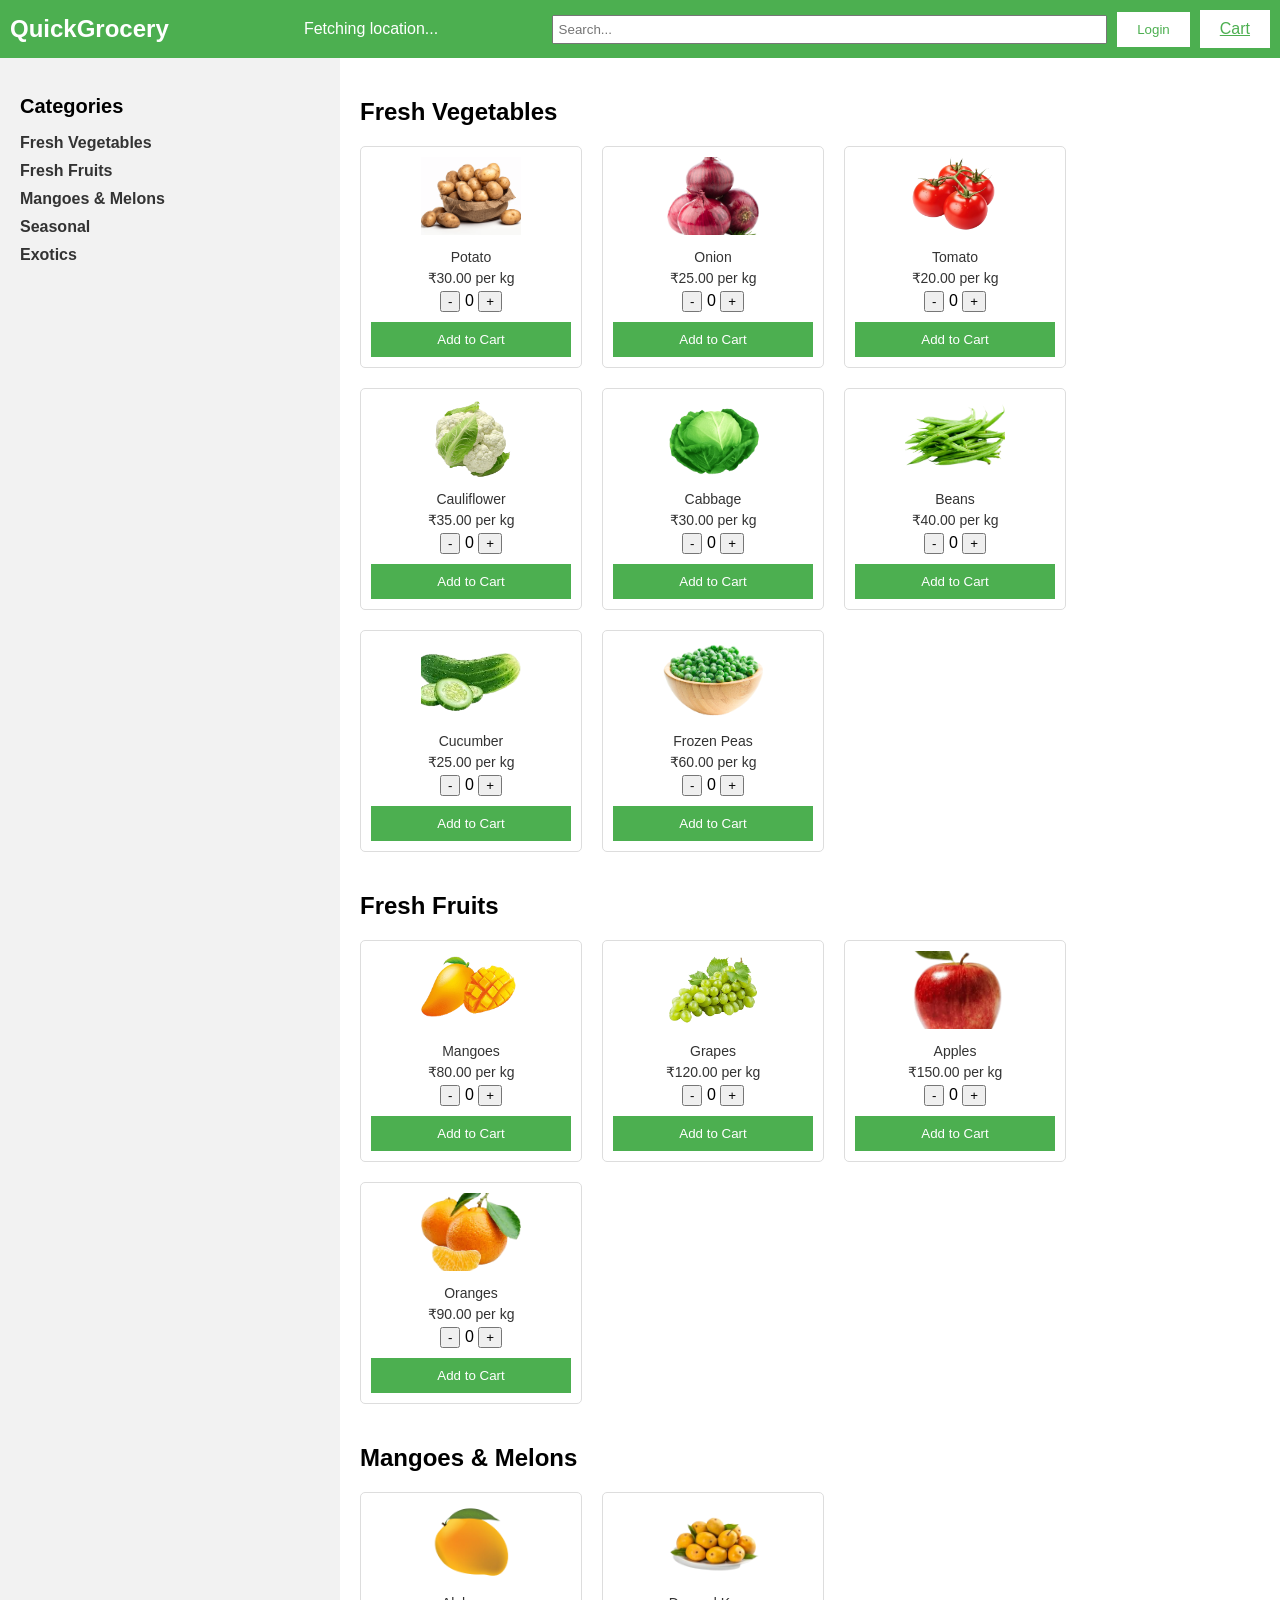
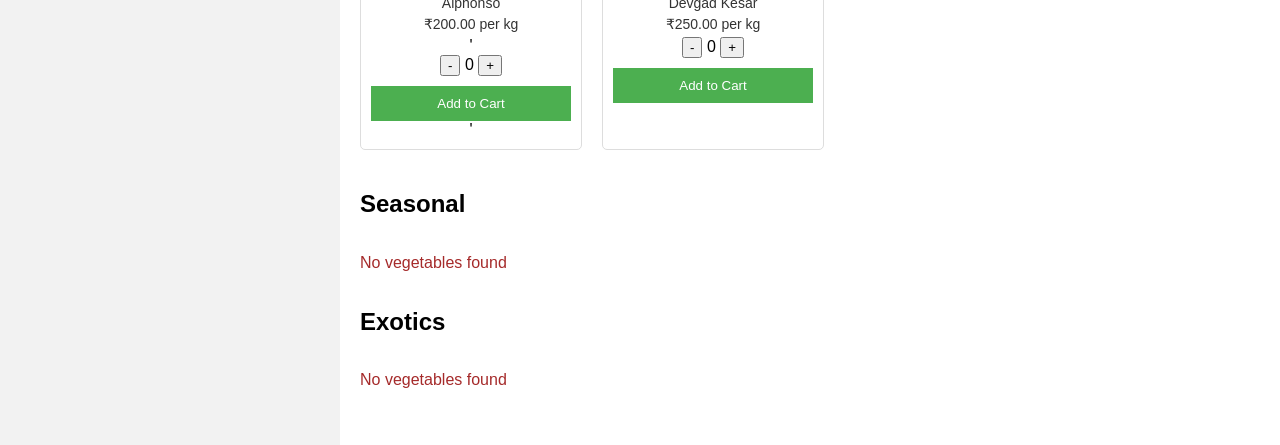
<file: vegetables.html>
<!DOCTYPE html>
<html lang="en">
<head>
    <meta charset="UTF-8">
    <meta name="viewport" content="width=device-width, initial-scale=1.0">
    <title>Vegetables - Quick Grocery Store</title>
    <link rel="stylesheet" href="styles.css">
</head>

<body>
    <header>
        <div class="logo">QuickGrocery</div>
        <div class="location" id="location">Fetching location...</div>
        <input type="text" class="search" placeholder="Search...">
        <button class="login">Login</button>
        <a href="cart.html" class="cart">Cart</a>
    </header>
    <script>
        document.addEventListener('DOMContentLoaded', () => {
            const products = document.querySelectorAll('.product');

            products.forEach(product => {
                const quantityDisplay = product.querySelector('.quantity-display');
                const incrementButton = product.querySelector('.increment');
                const decrementButton = product.querySelector('.decrement');
                const addToCartButton = product.querySelector('.add-to-cart');

                let quantity = 0;
                const price = parseFloat(product.querySelector('.product-info span:last-child').textContent.replace('₹', '').replace(' per kg', '')); // Price per kg
                const maxQuantity = 6;
                const minQuantity = 0;

                incrementButton.addEventListener('click', () => {
                    if (quantity < maxQuantity) {
                        quantity++;
                        quantityDisplay.textContent = quantity;
                    }
                });

                decrementButton.addEventListener('click', () => {
                    if (quantity > minQuantity) {
                        quantity--;
                        quantityDisplay.textContent = quantity;
                    }
                });

                addToCartButton.addEventListener('click', () => {
                    const total = quantity * price;
                    
                    updateCart(product.querySelector('.product-info span:first-child').textContent, quantity, total);
                });

                function updateCart(itemName, quantity, total) {
                    const cart = JSON.parse(localStorage.getItem('cart')) || [];
                    cart.push({ itemName, quantity, total });
                    localStorage.setItem('cart', JSON.stringify(cart));
                }
            });
        });
    </script>
    <main>
        <div class="sidebar">
            <div class="category">
                <h2>Categories</h2>
                <ul>
                    <li><a href="#fresh-vegetables">Fresh Vegetables</a></li>
                    <li><a href="#fresh-fruits">Fresh Fruits</a></li>
                    <li><a href="#mangoes-melons">Mangoes & Melons</a></li>
                    <li><a href="#seasonal">Seasonal</a></li>
                    <li><a href="#exotics">Exotics</a></li>
                </ul>
            </div>
        </div>
        <div class="content">
            <section id="fresh-vegetables">
                <h2>Fresh Vegetables</h2>
                <div class="subcategory">
                    <div class="product">
                        <img src="Src/vegitable/fresh/potato.png" alt="Potato">
                        <div class="product-info">
                            <span>Potato</span>
                            <span>₹30.00 per kg</span>
                        </div>
                        <div class="quantity-controls">
                            <button class="decrement">-</button>
                            <span class="quantity-display">0</span>
                            <button class="increment">+</button>
                        </div>
                        <button class="add-to-cart">Add to Cart</button>
                    </div>
                    <div class="product">
                        <img src="Src/vegitable/fresh/onion.png" alt="Onion">
                        <div class="product-info">
                            <span>Onion</span>
                            <span>₹25.00 per kg</span>
                        </div>
                        <div class="quantity-controls">
                            <button class="decrement">-</button>
                            <span class="quantity-display">0</span>
                            <button class="increment">+</button>
                        </div>
                        <button class="add-to-cart">Add to Cart</button>
                    </div>
                    <div class="product">
                        <img src="Src/vegitable/fresh/tomoto.png" alt="Tomato">
                        <div class="product-info">
                            <span>Tomato</span>
                            <span>₹20.00 per kg</span>
                        </div>
                        <div class="quantity-controls">
                            <button class="decrement">-</button>
                            <span class="quantity-display">0</span>
                            <button class="increment">+</button>
                        </div>
                        <button class="add-to-cart">Add to Cart</button>
                    </div>
                    <div class="product">
                        <img src="Src/vegitable/fresh/cauliflower.png" alt="Cauliflower">
                        <div class="product-info">
                            <span>Cauliflower</span>
                            <span>₹35.00 per kg</span>
                        </div>
                        <div class="quantity-controls">
                            <button class="decrement">-</button>
                            <span class="quantity-display">0</span>
                            <button class="increment">+</button>
                        </div>
                        <button class="add-to-cart">Add to Cart</button>
                    </div>
                    <div class="product">
                        <img src="Src/vegitable/fresh/cabage.png" alt="Cabbage">
                        <div class="product-info">
                            <span>Cabbage</span>
                            <span>₹30.00 per kg</span>
                        </div>
                        <div class="quantity-controls">
                            <button class="decrement">-</button>
                            <span class="quantity-display">0</span>
                            <button class="increment">+</button>
                        </div>
                        <button class="add-to-cart">Add to Cart</button>
                    </div>
                    <div class="product">
                        <img src="Src/vegitable/fresh/bean.png" alt="Beans">
                        <div class="product-info">
                            <span>Beans</span>
                            <span>₹40.00 per kg</span>
                        </div>
                        <div class="quantity-controls">
                            <button class="decrement">-</button>
                            <span class="quantity-display">0</span>
                            <button class="increment">+</button>
                        </div>
                        <button class="add-to-cart">Add to Cart</button>
                    </div>
                    <div class="product">
                        <img src="Src/vegitable/fresh/Cucumber.png" alt="Cucumber">
                        <div class="product-info">
                            <span>Cucumber</span>
                            <span>₹25.00 per kg</span>
                        </div>
                        <div class="quantity-controls">
                            <button class="decrement">-</button>
                            <span class="quantity-display">0</span>
                            <button class="increment">+</button>
                        </div>
                        <button class="add-to-cart">Add to Cart</button>
                    </div>
                    
                    <div class="product">
                        <img src="Src/vegitable/fresh/Peas.png" alt="Frozen Peas">
                        <div class="product-info">
                            <span>Frozen Peas</span>
                            <span>₹60.00 per kg</span>
                        </div>
                        <div class="quantity-controls">
                            <button class="decrement">-</button>
                            <span class="quantity-display">0</span>
                            <button class="increment">+</button>
                        </div>
                        <button class="add-to-cart">Add to Cart</button>
                    </div>
                    
                </div>
            </section>
            <section id="fresh-fruits">
                <h2>Fresh Fruits</h2>
                <div class="subcategory">
                    <div class="product">
                        <img src="Src/vegitable/fruits/mango.png" alt="Mangoes">
                        <div class="product-info">
                            <span>Mangoes</span>
                            <span>₹80.00 per kg</span>   
                        </div>
                        
                        <div class="quantity-controls">
                            <button class="decrement">-</button>
                            <span class="quantity-display">0</span>
                            <button class="increment">+</button>
                        </div>
                        <button class="add-to-cart">Add to Cart</button>
                    </div>
                    
                    <div class="product">
                        <img src="Src/vegitable/fruits/Grapes.png" alt="Grapes">
                        <div class="product-info">
                            <span>Grapes</span>
                            <span>₹120.00 per kg</span>
                        </div>
                        <div class="quantity-controls">
                            <button class="decrement">-</button>
                            <span class="quantity-display">0</span>
                            <button class="increment">+</button>
                        </div>
                        <button class="add-to-cart">Add to Cart</button>
                    </div>
                    <div class="product">
                        <img src="Src/vegitable/fruits/Apples.png" alt="Apples">
                        <div class="product-info">
                            <span>Apples</span>
                            <span>₹150.00 per kg</span>
                        </div>
                        <div class="quantity-controls">
                            <button class="decrement">-</button>
                            <span class="quantity-display">0</span>
                            <button class="increment">+</button>
                        </div>
                        <button class="add-to-cart">Add to Cart</button>
                    </div>
                    
                    <div class="product">
                        <img src="Src/vegitable/fruits/Oranges.png" alt="Oranges">
                        <div class="product-info">
                            <span>Oranges</span>
                            <span>₹90.00 per kg</span>
                        </div>
                        <div class="quantity-controls">
                            <button class="decrement">-</button>
                            <span class="quantity-display">0</span>
                            <button class="increment">+</button>
                        </div>
                        <button class="add-to-cart">Add to Cart</button>
                    </div>
                    
            </section>
            <section id="mangoes-melons">
                <h2>Mangoes & Melons</h2>
                <div class="subcategory">
                    <div class="product">
                        <img src="Src/vegitable/Mango/alpson.png" alt="Alphonso">
                        <div class="product-info">
                            <span>Alphonso</span>
                            <span>₹200.00 per kg</span>
                            
                        </div>'
                        <div class="quantity-controls">
                            <button class="decrement">-</button>
                            <span class="quantity-display">0</span>
                            <button class="increment">+</button>
                        </div>
                        <button class="add-to-cart">Add to Cart</button>'
                    </div>
                    <div class="product">
                        <img src="Src/vegitable/Mango/kesar.png" alt="Devgad Kesar">
                        <div class="product-info">
                            <span>Devgad Kesar</span>
                            <span>₹250.00 per kg</span>
                        </div>
                        <div class="quantity-controls">
                            <button class="decrement">-</button>
                            <span class="quantity-display">0</span>
                            <button class="increment">+</button>
                        </div>
                        <button class="add-to-cart">Add to Cart</button>
                    </div>
                    
                </section>
                    <section id="Seasonal">
                            <h2>Seasonal</h2>
                            <div class="subcategory">
                                <p style="color: brown;">No vegetables found</p>
                            </div>
                            
                        </section>
                    
                        <section id="Exotics">
                            <h2 >Exotics</h2>
                            <div class="subcategory">
                                <p style="color: brown;">No vegetables found</p>
                       </div>
                        </section>
</file>
<file: styles.css>
body {
    font-family: Arial, sans-serif;
    margin: 0;
    padding: 0;
}

header {
    display: flex;
    align-items: center;
    background-color: #4CAF50;
    padding: 10px;
    color: white;
}

.logo {
    flex: 1;
    font-size: 24px;
    font-weight: bold;
}

.location {
    flex: 2;
    text-align: center;
}

.search {
    flex: 3;
    padding: 5px;
}

.login, .cart {
    padding: 10px 20px;
    background-color: white;
    color: #4CAF50;
    border: none;
    cursor: pointer;
    margin-left: 10px;
}

main {
    display: flex;
}

.sidebar {
    flex: 1;
    padding: 20px;
    background-color: #f2f2f2;
}

.category h2 {
    font-size: 20px;
    margin-bottom: 10px;
}

.category ul {
    list-style: none;
    padding: 0;
}

.category li {
    margin-bottom: 10px;
}

.category a {
    text-decoration: none;
    color: #333;
    font-weight: bold;
}

.content {
    flex: 3;
    padding: 20px;
}

section {
    margin-bottom: 20px;
}

.subcategory {
    display: flex;
    flex-wrap: wrap;
}

.product {
    border: 1px solid #ddd;
    border-radius: 5px;
    margin-right: 20px;
    margin-bottom: 20px;
    padding: 10px;
    text-align: center;
    width: 200px;
}

.product img {
    width: 100px;
    height: 78px;
    object-fit: cover;
    margin-bottom: 10px;
}

.product-info {
    font-size: 14px;
    color: #333;
}

.product-info span {
    display: block;
    margin-bottom: 5px;
}
.add-to-cart {
    margin-top: 10px;
    background-color: #4CAF50;
    color: white;
    border: none;
    padding: 10px;
    cursor: pointer;
    width: 100%;
}
</file>
